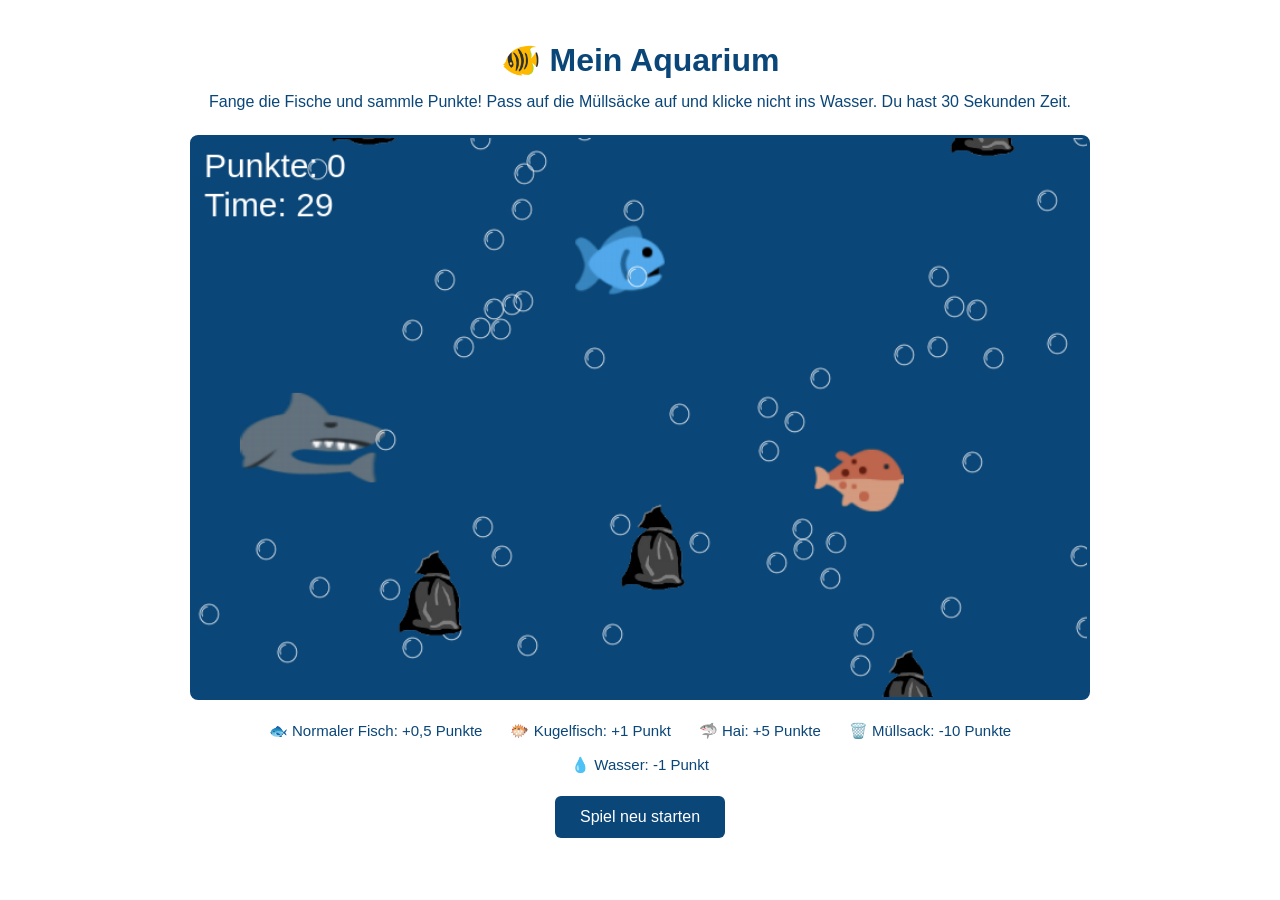
<file: index.html>
<!DOCTYPE html>
<html lang="de">
<head>
    <meta charset="UTF-8">
    <meta name="viewport" content="width=device-width, initial-scale=1.0">
    <meta name="theme-color" content="#0a4678">
    <title>Aquarium – Das Spiel</title>
    <link rel="stylesheet" href="style.css">
</head>
<body>

    <main class="container">
        <h1>🐠 Mein Aquarium</h1>

        <p class="description">
            Fange die Fische und sammle Punkte!
            Pass auf die Müllsäcke auf und klicke nicht ins Wasser.
            Du hast 30 Sekunden Zeit.
        </p>

        <div class="game-container">
            <canvas
                id="game"
                width="800"
                height="500"
                aria-label="Aquarium-Spiel. Klicke auf Fische, um Punkte zu sammeln."
            ></canvas>
        </div>

        <div class="instructions">
            <p>🐟 Normaler Fisch: +0,5 Punkte</p>
            <p>🐡 Kugelfisch: +1 Punkt</p>
            <p>🦈 Hai: +5 Punkte</p>
            <p>🗑️ Müllsack: -10 Punkte</p>
            <p>💧 Wasser: -1 Punkt</p>
        </div>

        <button id="restart" type="button">Spiel neu starten</button>
    </main>

    <script src="game.js"></script>
</body>
</html>
</file>
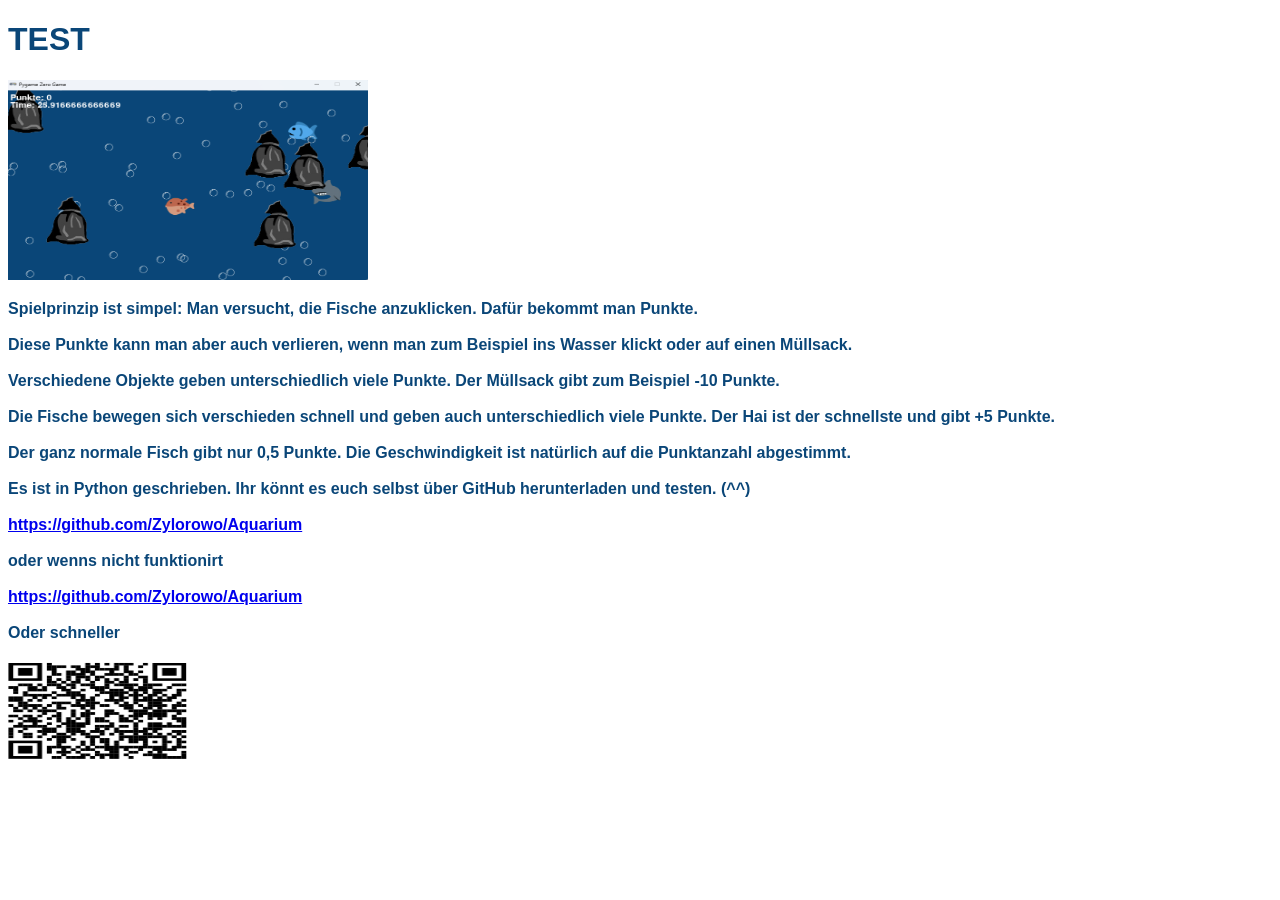
<file: webseite/index.html>
<!DOCTYPE html>
<html lang="de">
<head>
  <meta charset="UTF-8">
  <title>Mein Aquarium</title>
  <link rel="stylesheet" href="style.css">
</head>
<body>

  <h1>TEST</h1>

   <img src="webseite1.png" width="360" height="200" >

   <p><strong> Spielprinzip ist simpel: Man versucht, die Fische anzuklicken. Dafür bekommt man Punkte.
<br>
<br>
Diese Punkte kann man aber auch verlieren, wenn man zum Beispiel ins Wasser klickt oder auf einen Müllsack.
<br>
<br>
Verschiedene Objekte geben unterschiedlich viele Punkte. Der Müllsack gibt zum Beispiel -10 Punkte.
<br>
<br>
Die Fische bewegen sich verschieden schnell und geben auch unterschiedlich viele Punkte. Der Hai ist der schnellste und gibt +5 Punkte.
<br>
<br>
Der ganz normale Fisch gibt nur 0,5 Punkte. Die Geschwindigkeit ist natürlich auf die Punktanzahl abgestimmt. 
<br>
<br>
Es ist in Python geschrieben. Ihr könnt es euch selbst über GitHub herunterladen und testen. (^^)
<br>
<br>
<a href="https://www.youtube.com/watch?v=a7Lq6ZlSqys&t=1s">https://github.com/Zylorowo/Aquarium</a>
<br>
<br>
oder wenns nicht funktionirt 
<br>
<br>
<a href="https://github.com/Zylorowo/Aquarium">https://github.com/Zylorowo/Aquarium</a>
<br>
<br>
Oder schneller 
<br>
<br>
<img src="webseite4.png" width="180" height="100" >

</strong> </p>
  <!-- Hier kommt dein Inhalt hin -->
</body>
</html>
</file>
<file: style.css>
* {
    box-sizing: border-box;
}

body {
    margin: 0;
    padding: 20px;
    background-color: #ffffff;
    color: #0A4678;
    font-family: Arial, sans-serif;
    text-align: center;
}

.container {
    width: 100%;
    max-width: 900px;
    margin: 0 auto;
}

h1 {
    margin-bottom: 10px;
    font-size: 32px;
}

.description {
    margin: 10px auto 20px;
    line-height: 1.6;
}

.game-container {
    width: 100%;
    overflow: hidden;
    border: 3px solid #0A4678;
    border-radius: 8px;
    background: #0a4678;
}

canvas {
    display: block;
    width: 100%;
    height: auto;
    cursor: crosshair;
    touch-action: manipulation;
}

.instructions {
    display: flex;
    flex-wrap: wrap;
    justify-content: center;
    gap: 8px 20px;
    margin: 18px 0;
}

.instructions p {
    margin: 4px;
    font-size: 15px;
}

button {
    padding: 12px 25px;
    border: none;
    border-radius: 6px;
    background: #0A4678;
    color: white;
    font-size: 16px;
    cursor: pointer;
}

button:hover {
    background: #12649c;
}

button:active {
    transform: scale(0.98);
}

@media (max-width: 600px) {
    body {
        padding: 10px;
    }

    h1 {
        font-size: 25px;
    }

    .description {
        font-size: 14px;
    }

    .instructions {
        gap: 5px 10px;
    }

    .instructions p {
        font-size: 13px;
    }
}
</file>
<file: webseite/style.css>
body {
  background-color: #ffffff;
  color: #0A4678;
  font-family: Arial, sans-serif;
}

/* Hier kommen deine eigenen Regeln hin */
</file>
